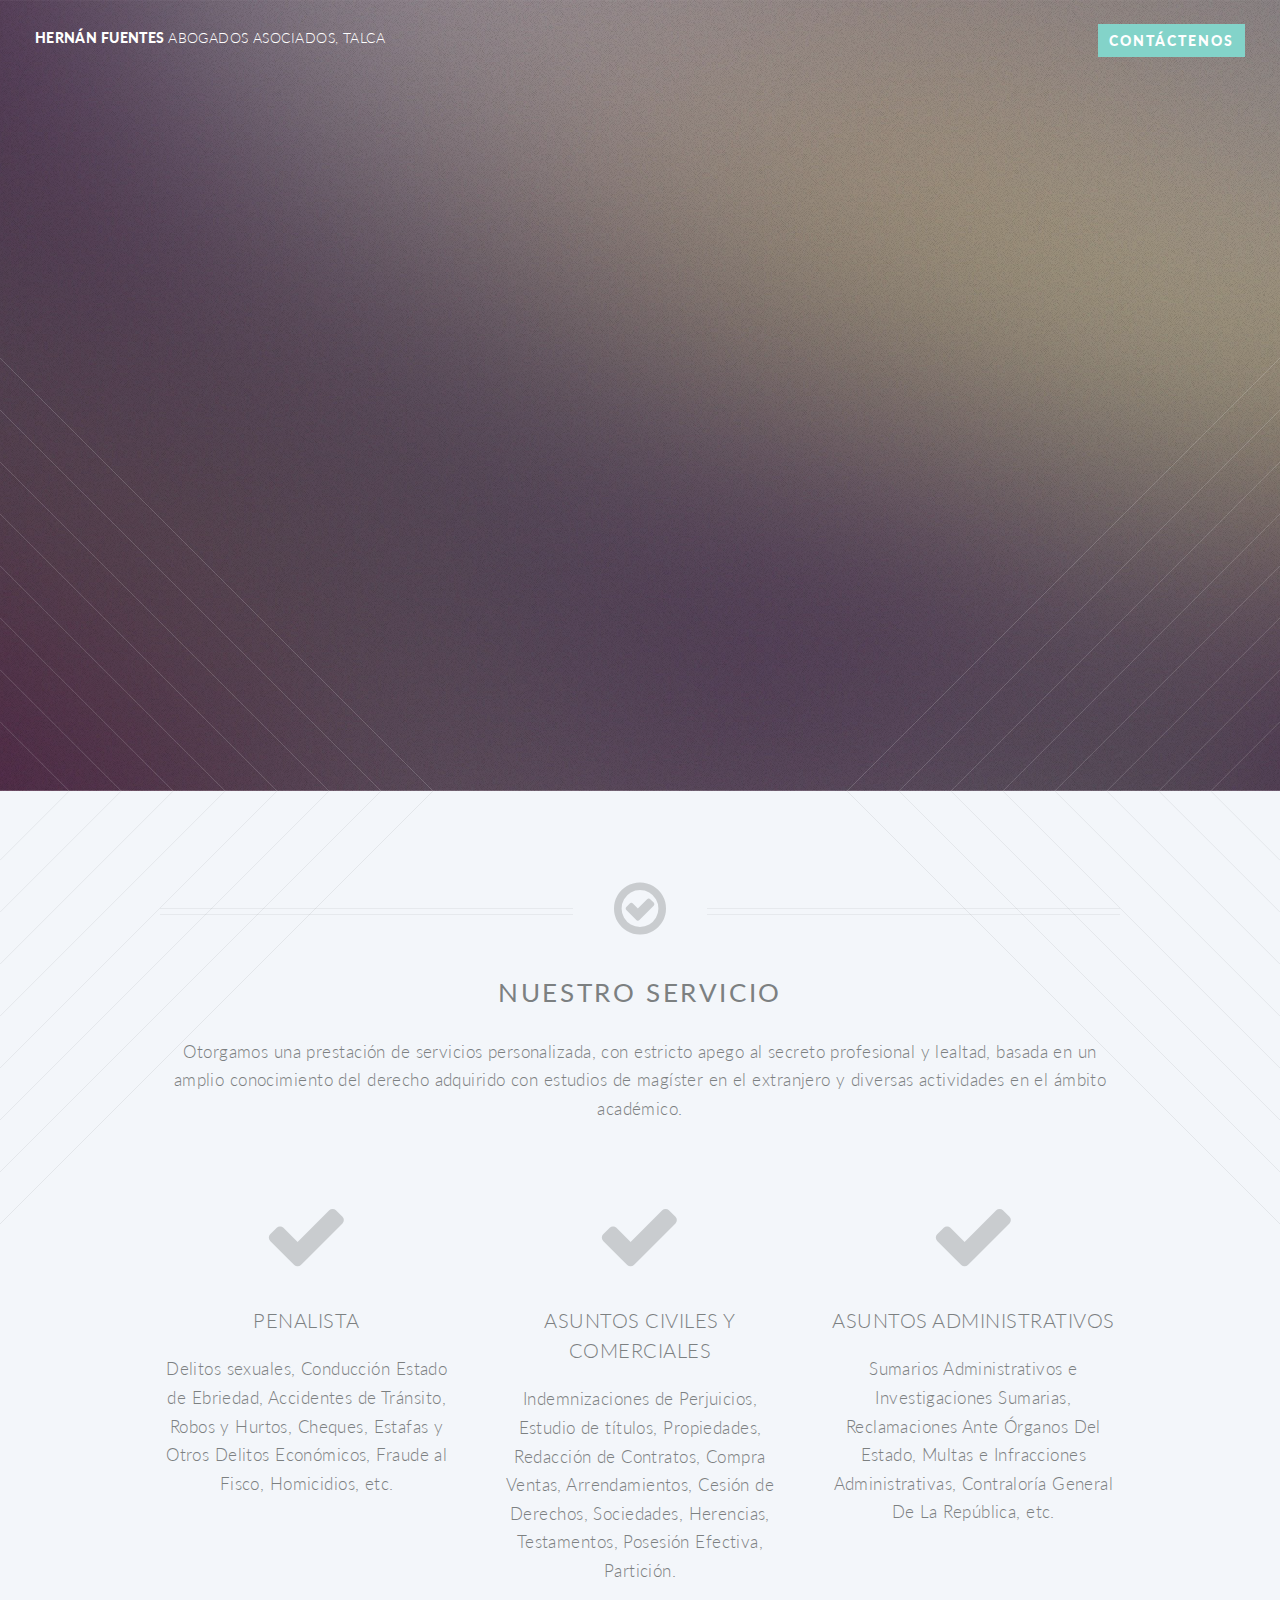
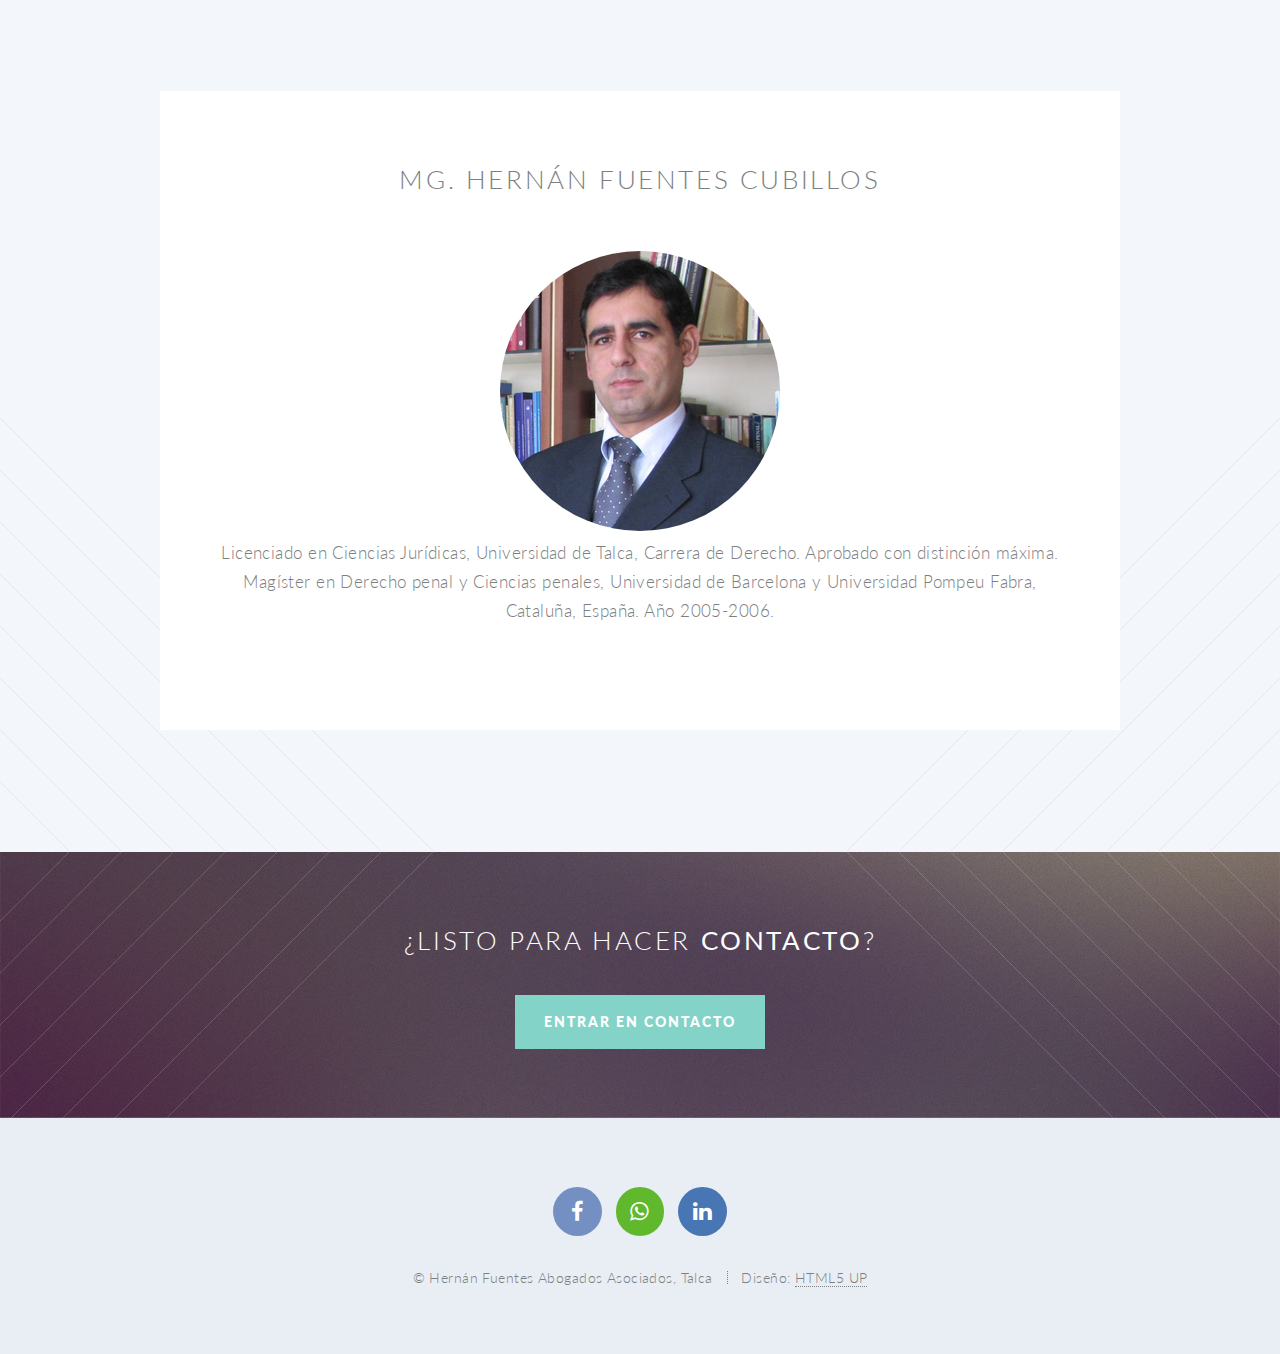
<file: index.html>
<!DOCTYPE HTML>
<!--
	Twenty by HTML5 UP
	html5up.net | @n33co
	Free for personal and commercial use under the CCA 3.0 license (html5up.net/license)
-->
<script>
  (function(i,s,o,g,r,a,m){i['GoogleAnalyticsObject']=r;i[r]=i[r]||function(){
  (i[r].q=i[r].q||[]).push(arguments)},i[r].l=1*new Date();a=s.createElement(o),
  m=s.getElementsByTagName(o)[0];a.async=1;a.src=g;m.parentNode.insertBefore(a,m)
  })(window,document,'script','//www.google-analytics.com/analytics.js','ga');

  ga('create', 'UA-75730771-1', 'auto');
  ga('send', 'pageview');

</script>
<html>
	<head>
		<title>Hernán Fuentes Abogados Asociados, Talca</title>
		<meta http-equiv="content-type" content="text/html; charset=utf-8" />
		<meta name="description" content="Nuestra tarea es la tutela de sus derechos e intereses a través de la acción y defensa jurídica y otras actividades estratégicas especializadas." />
		<meta name="keywords" content="hernán fuentes,talca,abogados,penal,familia,legal,civil,comercial,derecho,administrativos,educación,seguro" />
		<!--[if lte IE 8]><script src="css/ie/html5shiv.js"></script><![endif]-->
		<script src="js/jquery.min.js"></script>
		<script src="js/jquery.dropotron.min.js"></script>
		<script src="js/jquery.scrolly.min.js"></script>
		<script src="js/jquery.scrollgress.min.js"></script>
		<script src="js/skel.min.js"></script>
		<script src="js/skel-layers.min.js"></script>
		<script src="js/init.js"></script>
		<noscript>
			<link rel="stylesheet" href="css/skel.css" />
			<link rel="stylesheet" href="css/style.css" />
			<link rel="stylesheet" href="css/style-wide.css" />
			<link rel="stylesheet" href="css/style-noscript.css" />
		</noscript>
		<!--[if lte IE 8]><link rel="stylesheet" href="css/ie/v8.css" /><![endif]-->
		<!--[if lte IE 9]><link rel="stylesheet" href="css/ie/v9.css" /><![endif]-->
	</head>
	<body class="index">
	
		<!-- Header -->
			<header id="header" class="alt">
				
				<h1 id="logo"><a href="index.html" hreflang=”es”>Hernán Fuentes <span>Abogados Asociados, Talca</span></a></h1>
				<nav id="nav">
					<ul>
						<li><a href="contacto.html"  hreflang=”es” class="button special">Contáctenos</a></li>
					</ul>
				</nav>
			</header>

		<!-- Banner -->		
			<section id="banner">
				
				<!--
					".inner" is set up as an inline-block so it automatically expands
					in both directions to fit whatever's inside it. This means it won't
					automatically wrap lines, so be sure to use line breaks where
					appropriate (<br />).
				-->
				<div class="inner">
					<div>
						<header>
							<h2>Hernán Fuentes</h2>
							<h3>Abogados Asociados</h3>
							
						</header>
						<p>Nuestra tarea es la tutela de sus <strong>derechos e intereses</strong> a través de la acción y defensa jurídica y otras actividades estratégicas especializadas.
						
						</p>
						</br><strong> CONTÁCTENOS </strong></br>
						Edificio Torre Talca, </br>
						1 sur N°865 Oficina 72, Talca</br>
						tel: 71 2 746012, +56 9 88256830</br>
						especializacionpenal@gmail.com
					<footer>
						<ul class="buttons vertical">
							<li><a href="#main" class="button fit scrolly">Más</a></li>
						</ul>
					</footer>
					</div>
				</div>

					
				
			</section>
		
		<!-- Main -->
			<article id="main">

				<header class="special container">
					<span class="icon fa-check-circle-o "></span>
					<h2><strong>Nuestro servicio</strong>
					</h2>
					<p>Otorgamos una prestación de servicios personalizada, con estricto apego al secreto profesional y lealtad, basada en un amplio conocimiento del derecho  adquirido con estudios de magíster en el extranjero y diversas actividades en el ámbito académico.</p>
				</header>
					
					
				<!-- Two -->
					<section class="wrapper style1 container special">
						<div class="row">
							<div class="4u 12u(2)">
							<section>
									<span class="icon featured fa-check"></span>
									<header>
										<h3>Penalista</h3>
									</header>
									<p>Delitos sexuales, Conducción Estado de Ebriedad, Accidentes de Tránsito, Robos y Hurtos, Cheques, Estafas y Otros Delitos Económicos, Fraude al Fisco, Homicidios, etc.</p>
								</section>
								
							</div>
							<div class="4u 12u(2)">
							
								<section>
									<span class="icon featured fa-check"></span>
									<header>
										<h3>Asuntos civiles y comerciales</h3>
									</header>
									<p>Indemnizaciones de Perjuicios, Estudio de títulos, Propiedades, Redacción de Contratos, Compra Ventas, Arrendamientos, Cesión de Derechos, Sociedades, Herencias, Testamentos, Posesión Efectiva, Partición.</p>
								</section>
							
							</div>
							<div class="4u 12u(2)">
							
								<section>
									<span class="icon featured fa-check"></span>
									<header>
										<h3>Asuntos Administrativos</h3>
									</header>
									<p>Sumarios Administrativos e Investigaciones Sumarias, Reclamaciones Ante Órganos Del Estado, Multas e Infracciones Administrativas, Contraloría General De La República, etc.</p>
								</section>
							
							</div>

						</div>
					</section>
					
				<!-- Three -->
					<section class="wrapper style3 container special">
					
						<header class="major">
							<h2>MG. HERNÁN FUENTES CUBILLOS</h2>
						</header>
						
						<div class="row "  >
							<div  >
							
								<section style="margin: 0 auto;" >
									<img height="280" width="280" src="images/hfc.jpeg" alt="" style="border-radius: 50%;" />
									<!--<header>
										<h3>MG. HERNÁN FUENTES CUBILLOS</h3>
									</header>-->
									<p>
										Licenciado en Ciencias Jurídicas,
										Universidad de Talca, Carrera de Derecho. Aprobado con distinción máxima.
										Magíster en Derecho penal y Ciencias penales,
										Universidad de Barcelona y Universidad Pompeu Fabra,
										Cataluña, España. Año 2005-2006.
									</p>
								</section>

							</div>
						</div>
					
					</section>
					
			</article>

		<!-- CTA -->
			<section id="cta">
			
				<header>
					<h2>¿Listo para hacer <strong>contacto</strong>?</h2>
					
				</header>
				<footer>
					<ul class="buttons">
						<li><a href="contacto.html"  hreflang=”es” class="button special">Entrar en contacto</a></li>
					</ul>
				</footer>
			
			</section>

		<!-- Footer -->
			<footer id="footer">
			
				<ul class="icons">
					<li><a href="https://www.facebook.com/hfabogados" class="icon circle fa-facebook"><span class="label">Facebook</span></a></li>
					<li><a  class="icon circle fa-whatsapp "><span class="label">Whatsapp</span></a></li>
					<li><a href="https://cl.linkedin.com/in/hfabogados" class="icon circle fa-linkedin"><span class="label">Linkedin</span></a></li>
				</ul>
				
				<ul class="copyright">
					<li>&copy; Hernán Fuentes Abogados Asociados, Talca</li><li>Diseño: <a href="http://html5up.net">HTML5 UP</a></li>
				</ul>
			
			</footer>

	</body>
</html>
</file>
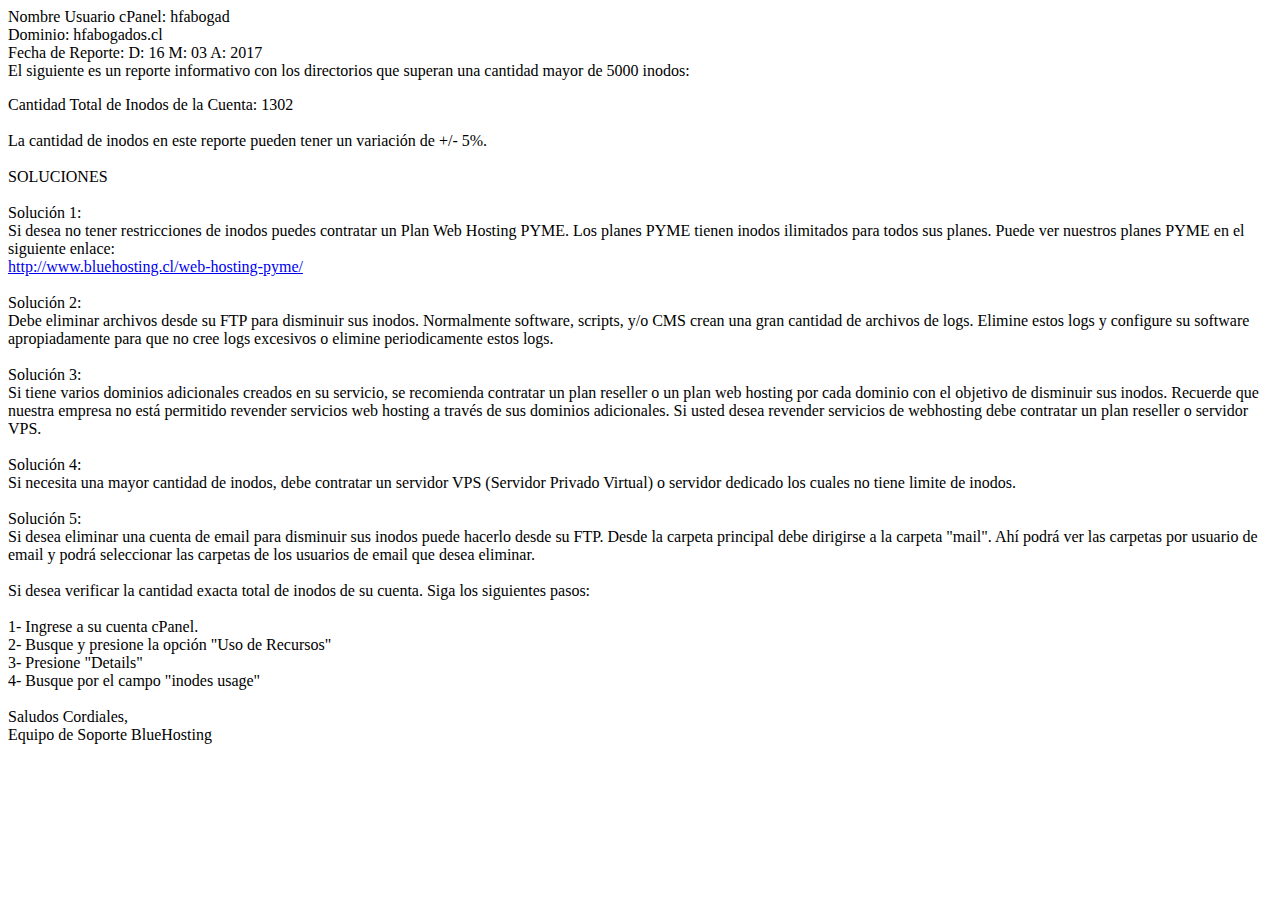
<file: resumen-uso-inodos/index.html>
<html>
<head>
<META http-equiv="Content-Type" content="text/html; charset=utf-8">
</head>
<body>
Nombre Usuario cPanel: hfabogad<br>
Dominio: hfabogados.cl<br>
Fecha de Reporte: D: 16 M: 03 A: 2017<br>
El siguiente es un reporte informativo con los directorios que superan una cantidad mayor de 5000 inodos:<br>
<ul>
</ul>
Cantidad Total de Inodos de la Cuenta: 1302<br>
<br>
La cantidad de inodos en este reporte pueden tener un variación de +/- 5%.<br>
<br>
SOLUCIONES<br>
<br>
Solución 1:<br>
Si desea no tener restricciones de inodos puedes contratar un Plan Web Hosting PYME. Los planes PYME tienen inodos ilimitados para todos sus planes. Puede ver nuestros planes PYME en el siguiente enlace:<br>

<a href="http://www.bluehosting.cl/web-hosting-pyme/">http://www.bluehosting.cl/web-hosting-pyme/</a><br>
<br>
Solución 2:<br>
Debe eliminar archivos desde su FTP para disminuir sus inodos. Normalmente software, scripts, y/o CMS crean una gran cantidad de archivos de logs. Elimine estos logs y configure su software apropiadamente para que no cree logs excesivos o elimine periodicamente estos logs.<br>
<br>
Solución 3:<br>
Si tiene varios dominios adicionales creados en su servicio, se recomienda contratar un plan reseller o un plan web hosting por cada dominio con el objetivo de disminuir sus inodos. Recuerde que nuestra empresa no está permitido revender servicios web hosting a través de sus dominios adicionales. Si usted desea revender servicios de webhosting debe contratar un plan reseller o servidor VPS.<br>
<br>
Solución 4:<br>
Si necesita una mayor cantidad de inodos, debe contratar un servidor VPS (Servidor Privado Virtual) o servidor dedicado los cuales no tiene limite de inodos.<br>
<br>
Solución 5:<br>
Si desea eliminar una cuenta de email para disminuir sus inodos puede hacerlo desde su FTP. Desde la carpeta principal debe dirigirse a la carpeta "mail". Ahí podrá ver las carpetas por usuario de email y podrá seleccionar las carpetas de los usuarios de email que desea eliminar.<br>
<br>
Si desea verificar la cantidad exacta total de inodos de su cuenta. Siga los siguientes pasos:<br>
<br>
1- Ingrese a su cuenta cPanel. <br>
2- Busque y presione la opción "Uso de Recursos"<br>
3- Presione "Details"<br>
4- Busque por el campo "inodes usage"<br>
<br>
Saludos Cordiales,<br>
Equipo de Soporte BlueHosting<br>
</body>
</html>
</file>
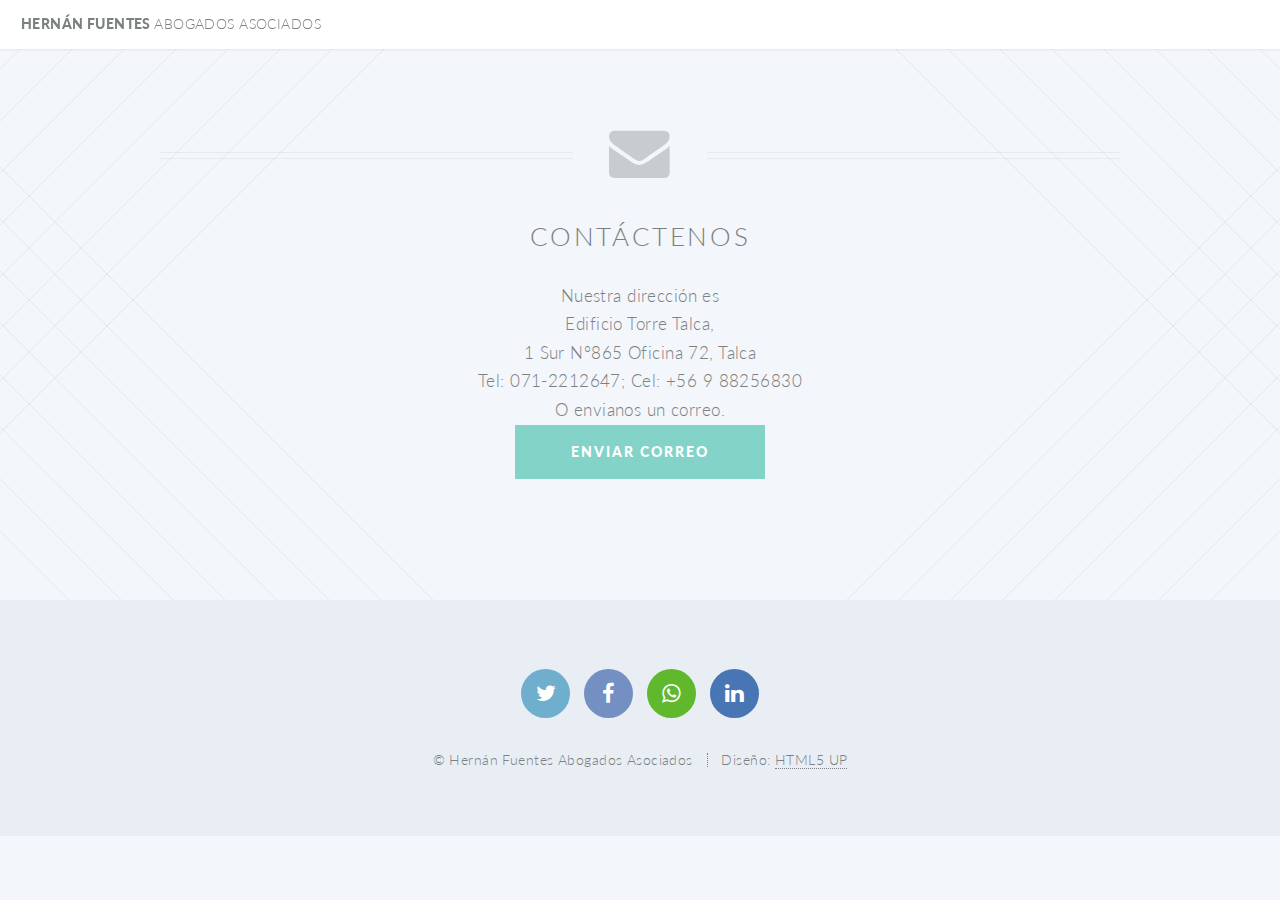
<file: contacto.html>
<!DOCTYPE HTML>
<!--
	Twenty by HTML5 UP
	html5up.net | @n33co
	Free for personal and commercial use under the CCA 3.0 license (html5up.net/license)
-->
<html>
	<head>
		<meta http-equiv="content-type" content="text/html; charset=utf-8" />
		<!--[if lte IE 8]><script src="css/ie/html5shiv.js"></script><![endif]-->
		<script src="js/jquery.min.js"></script>
		<script src="js/jquery.dropotron.min.js"></script>
		<script src="js/jquery.scrolly.min.js"></script>
		<script src="js/jquery.scrollgress.min.js"></script>
		<script src="js/skel.min.js"></script>
		<script src="js/skel-layers.min.js"></script>
		<script src="js/init.js"></script>
		<noscript>
			<link rel="stylesheet" href="css/skel.css" />
			<link rel="stylesheet" href="css/style.css" />
			<link rel="stylesheet" href="css/style-wide.css" />
			<link rel="stylesheet" href="css/style-noscript.css" />
		</noscript>
		<!--[if lte IE 8]><link rel="stylesheet" href="css/ie/v8.css" /><![endif]-->
		<!--[if lte IE 9]><link rel="stylesheet" href="css/ie/v9.css" /><![endif]-->
	</head>
	<body class="contact">
	
		<!-- Header -->
			<header id="header">
				<h1 id="logo"><a href="index.html">Hernán Fuentes <span>Abogados Asociados</span></a></h1>
			</header>
		
		<!-- Main -->
			<article id="main">

				<header class="special container">
					<span class="icon fa-envelope"></span>
					<h2>Contáctenos</h2>
					<p>Nuestra dirección es </br>
					Edificio Torre Talca,</br>
					1 Sur N°865 Oficina 72, Talca</br>
					Tel: 071-2212647; Cel: +56 9 88256830</br>
					O envianos un correo.</p>
					<ul class="buttons">
						<li><a href="mailto:especializacionpenal@gmail.com"  hreflang=”es” class="button special">Enviar correo</a></li>
					</ul>
				</header>
					
				<!-- One -->
					<!-- <section class="wrapper style4 special container 75%">
							<div class="content">
								<form action="correo.php" method="POST">
									<div class="row 50%">
										<div class="6u 12u(3)">
											<input type="text" name="nombre" placeholder="Nombre" required/>
										</div>
										<div class="6u 12u(3)">
											<input type="email" name="email" placeholder="Email"  required/>
										</div>
									</div>
									<div class="row 50%"> 
										<div class="12u">
											<input type="text" name="asunto" placeholder="Asunto" required/>
										</div>
									</div>
									<div class="row 50%">
										<div class="12u">
											<textarea name="mensaje" placeholder="Mensaje" rows="7" required></textarea>
										</div>
									</div>
									<div class="row">
										<div class="12u">
											<ul class="buttons">
												<li><input id="submit" type="submit" name="submit" class="special" value="Enviar mensaje" /></li>
											</ul>
										</div>
									</div>
								</form>
							</div>
							
					</section> -->
				
			</article>

		<!-- Footer -->
			<footer id="footer">
			
				<ul class="icons">
					<li><a href="https://twitter.com/hfabogados" class="icon circle fa-twitter"><span class="label">Twitter</span></a></li>
					<li><a href="https://www.facebook.com/hfabogados" class="icon circle fa-facebook"><span class="label">Facebook</span></a></li>
					<li><a href="#" class="icon circle fa-whatsapp "><span class="label">Whatsapp</span></a></li>
					<li><a href="https://cl.linkedin.com/in/hfabogados" class="icon circle fa-linkedin"><span class="label">Linkedin</span></a></li>
				</ul>
				
				<ul class="copyright">
					<li>&copy; Hernán Fuentes Abogados Asociados</li><li>Diseño: <a href="http://html5up.net">HTML5 UP</a></li>
				</ul>
			
			</footer>

	</body>
</html>
</file>
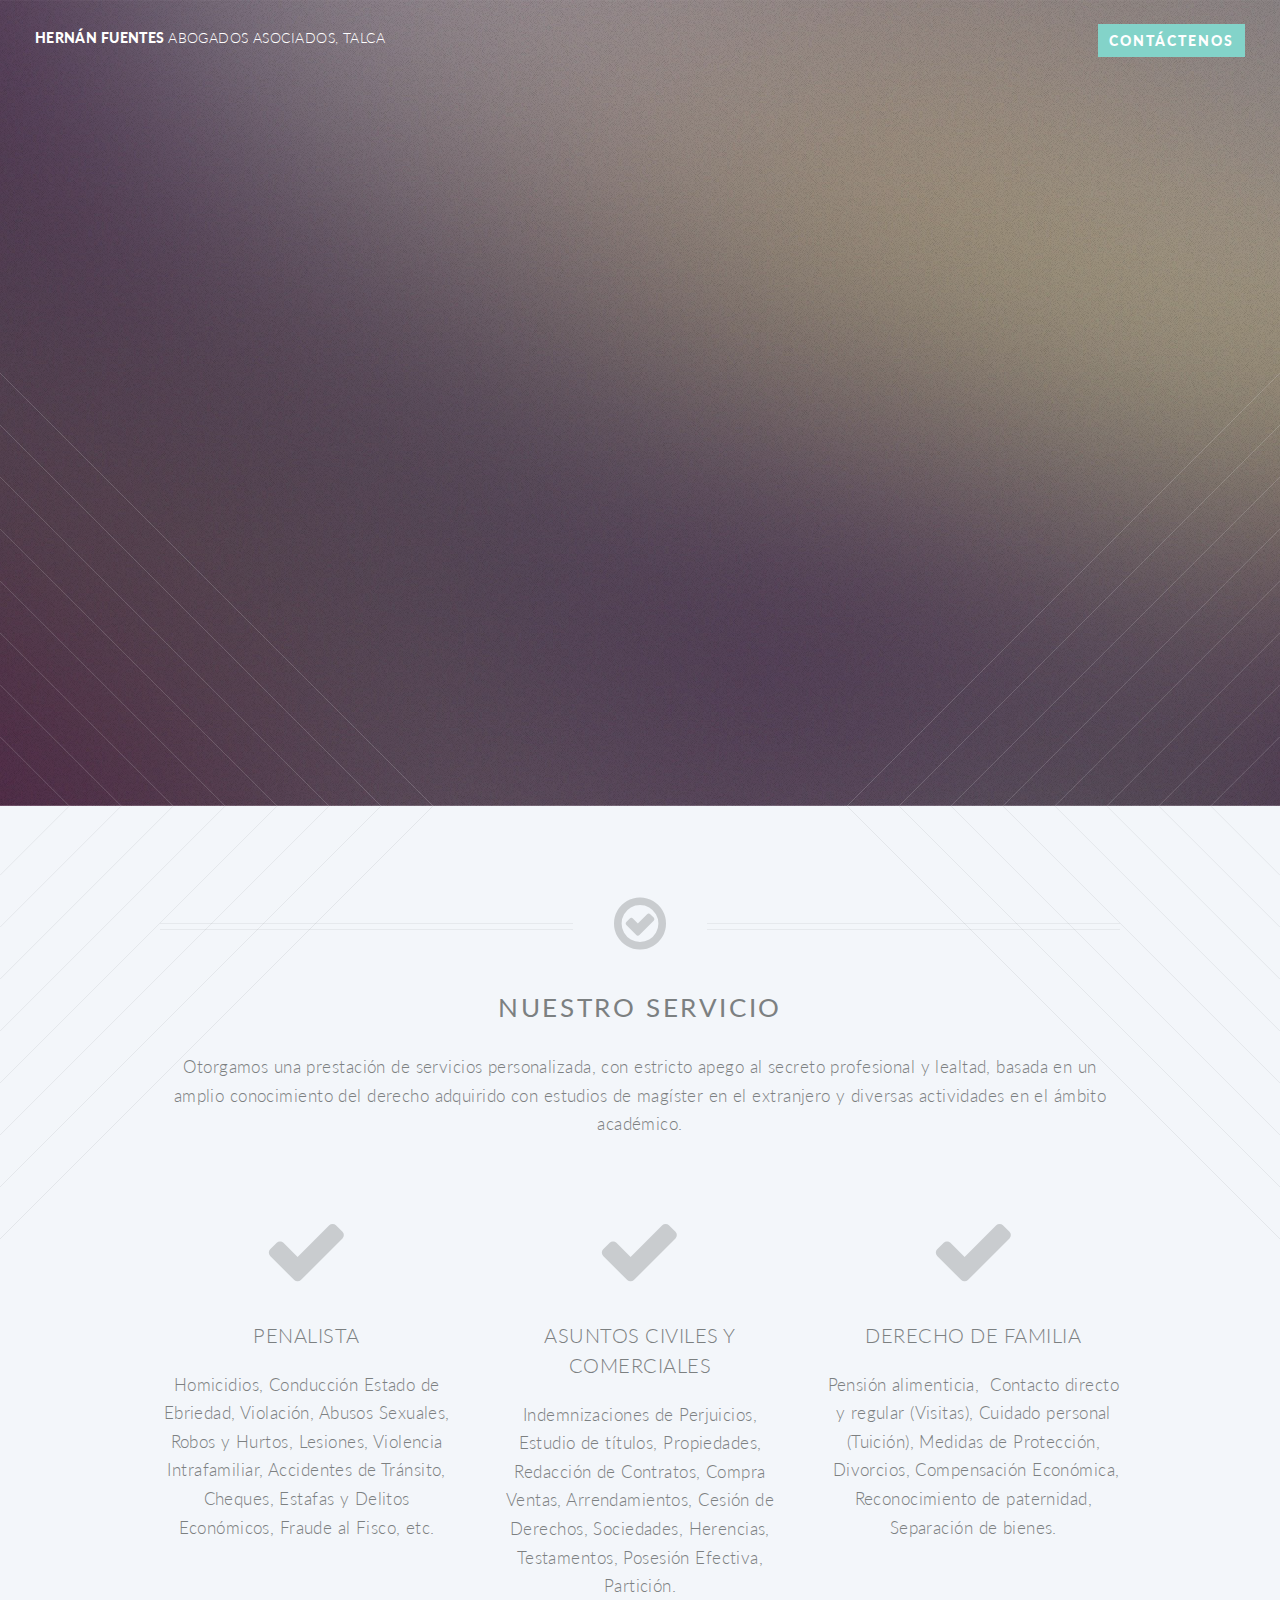
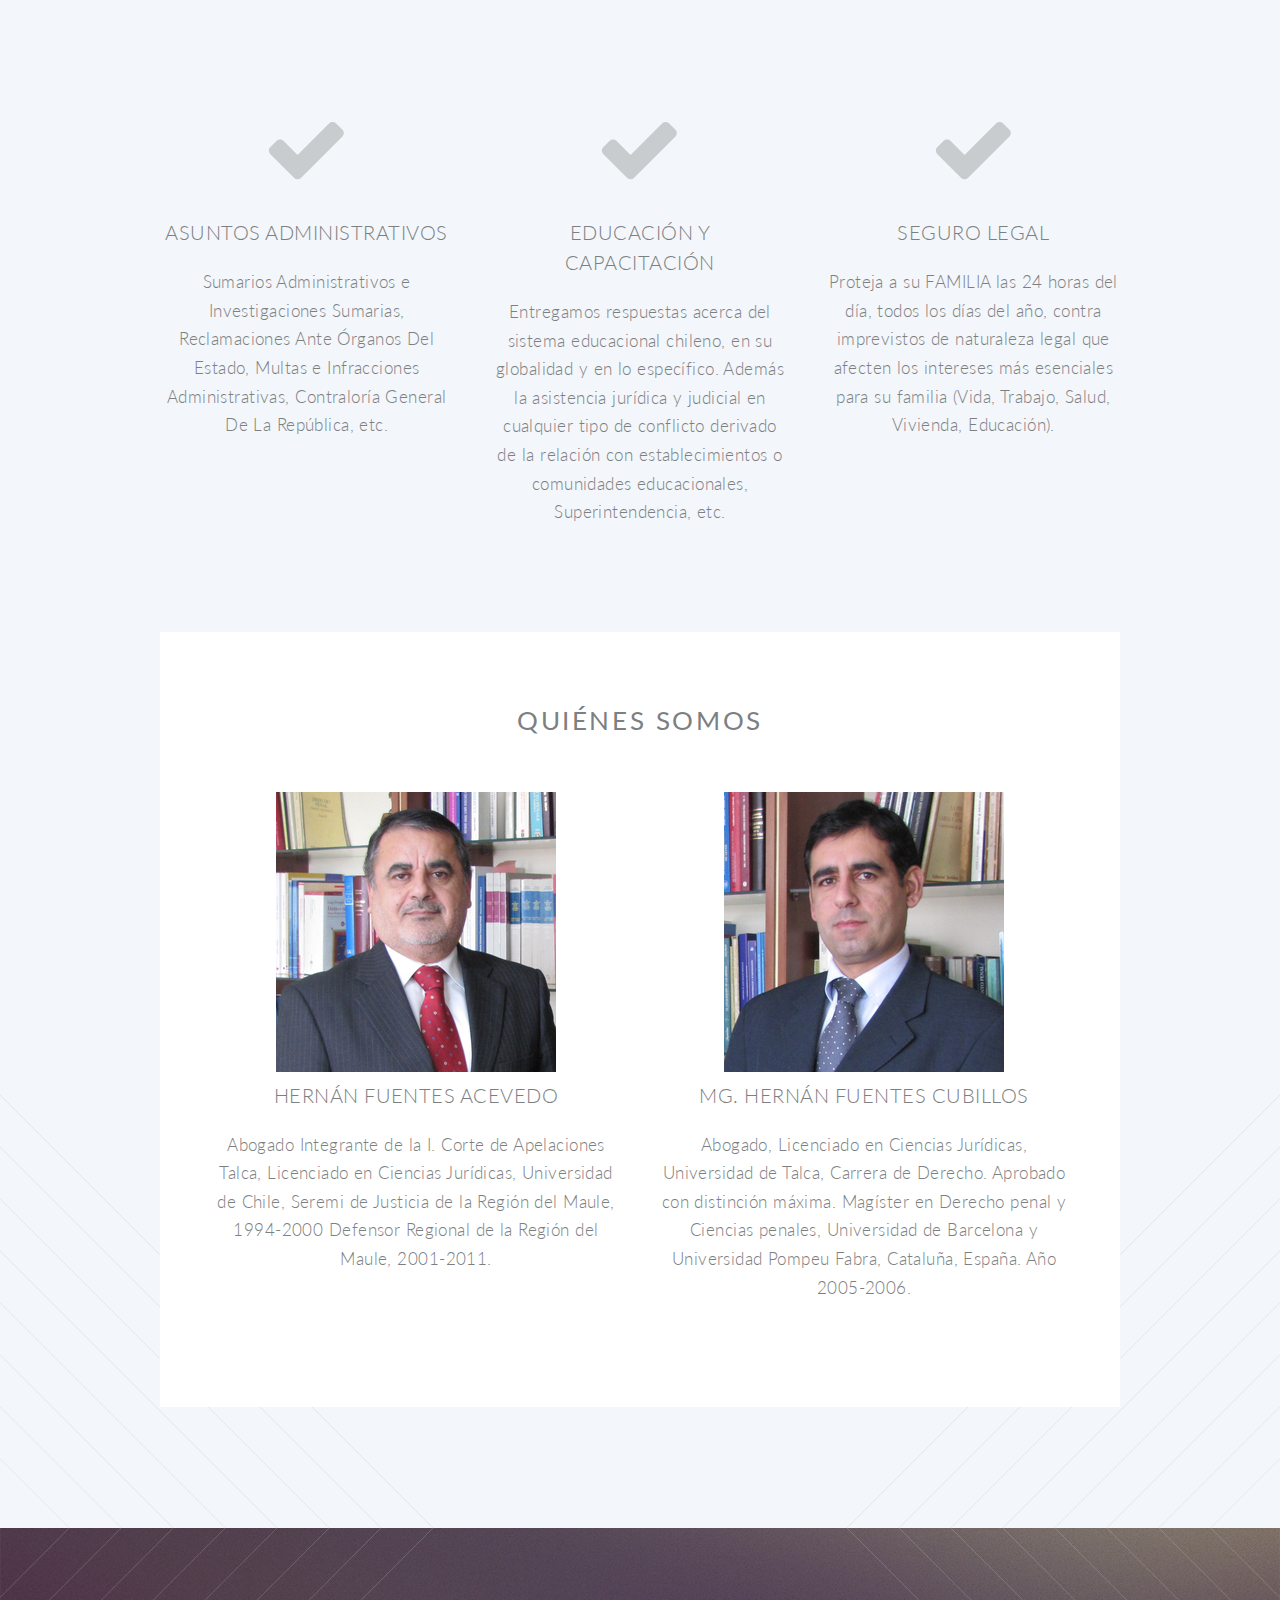
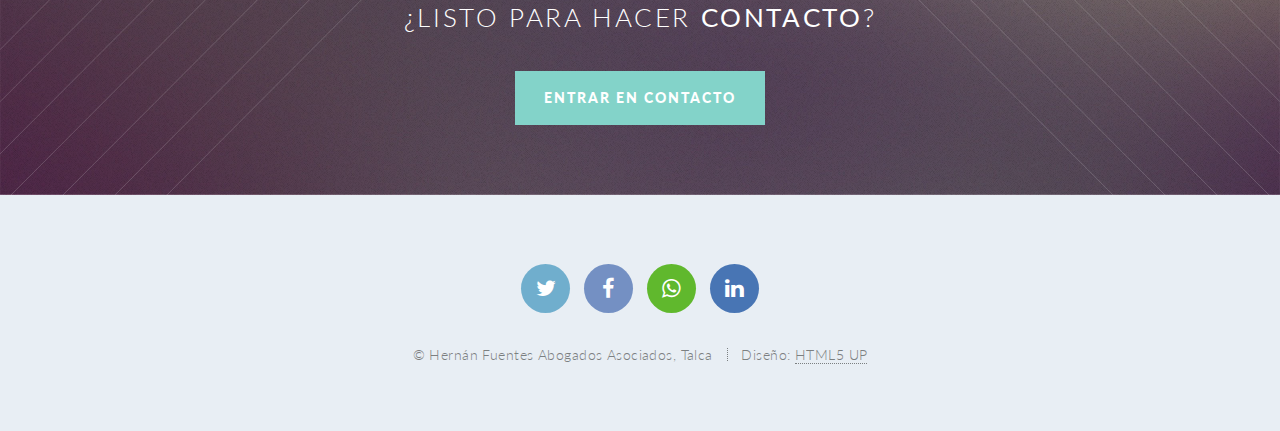
<file: indexrespaldo.html>
<!DOCTYPE HTML>
<!--
	Twenty by HTML5 UP
	html5up.net | @n33co
	Free for personal and commercial use under the CCA 3.0 license (html5up.net/license)
-->
<script>
  (function(i,s,o,g,r,a,m){i['GoogleAnalyticsObject']=r;i[r]=i[r]||function(){
  (i[r].q=i[r].q||[]).push(arguments)},i[r].l=1*new Date();a=s.createElement(o),
  m=s.getElementsByTagName(o)[0];a.async=1;a.src=g;m.parentNode.insertBefore(a,m)
  })(window,document,'script','//www.google-analytics.com/analytics.js','ga');

  ga('create', 'UA-75730771-1', 'auto');
  ga('send', 'pageview');

</script>
<html>
	<head>
		<title>Hernán Fuentes Abogados Asociados, Talca</title>
		<meta http-equiv="content-type" content="text/html; charset=utf-8" />
		<meta name="description" content="Nuestra tarea es la tutela de sus derechos e intereses a través de la acción y defensa jurídica y otras actividades estratégicas especializadas." />
		<meta name="keywords" content="hernán fuentes,talca,abogados,penal,familia,legal,civil,comercial,derecho,administrativos,educación,seguro" />
		<!--[if lte IE 8]><script src="css/ie/html5shiv.js"></script><![endif]-->
		<script src="js/jquery.min.js"></script>
		<script src="js/jquery.dropotron.min.js"></script>
		<script src="js/jquery.scrolly.min.js"></script>
		<script src="js/jquery.scrollgress.min.js"></script>
		<script src="js/skel.min.js"></script>
		<script src="js/skel-layers.min.js"></script>
		<script src="js/init.js"></script>
		<noscript>
			<link rel="stylesheet" href="css/skel.css" />
			<link rel="stylesheet" href="css/style.css" />
			<link rel="stylesheet" href="css/style-wide.css" />
			<link rel="stylesheet" href="css/style-noscript.css" />
		</noscript>
		<!--[if lte IE 8]><link rel="stylesheet" href="css/ie/v8.css" /><![endif]-->
		<!--[if lte IE 9]><link rel="stylesheet" href="css/ie/v9.css" /><![endif]-->
	</head>
	<body class="index">
	
		<!-- Header -->
			<header id="header" class="alt">
				
				<h1 id="logo"><a href="index.html" hreflang=”es”>Hernán Fuentes <span>Abogados Asociados, Talca</span></a></h1>
				<nav id="nav">
					<ul>
						<li><a href="contacto.html"  hreflang=”es” class="button special">Contáctenos</a></li>
					</ul>
				</nav>
			</header>

		<!-- Banner -->		
			<section id="banner">
				
				<!--
					".inner" is set up as an inline-block so it automatically expands
					in both directions to fit whatever's inside it. This means it won't
					automatically wrap lines, so be sure to use line breaks where
					appropriate (<br />).
				-->
				<div class="inner">
					
					<header>
						<h2>Hernán Fuentes Abogados Asociados</h2>
					</header>
					<p>Nuestra tarea es la tutela de sus <strong>derechos e intereses</strong> a través de la acción y defensa jurídica y otras actividades estratégicas especializadas.
					</br>
					</br><strong>CONTÁCTENOS</strong></br>
					Edificio Torre Talca, </br>
					1 sur N°865 Oficina 72, Talca</br>
					tel: 071-2212647; cel: +56 9 88256830</br>
					correo: especializacionpenal@gmail.com
					</p>
					<footer>
						<ul class="buttons vertical">
							<li><a href="#main" class="button fit scrolly">Más</a></li>
						</ul>
					</footer>
				
				</div>
				
			</section>
		
		<!-- Main -->
			<article id="main">

				<header class="special container">
					<span class="icon fa-check-circle-o "></span>
					<h2><strong>Nuestro servicio</strong>
					</h2>
					<p>Otorgamos una prestación de servicios personalizada, con estricto apego al secreto profesional y lealtad, basada en un amplio conocimiento del derecho  adquirido con estudios de magíster en el extranjero y diversas actividades en el ámbito académico.</p>
				</header>
					
					
				<!-- Two -->
					<section class="wrapper style1 container special">
						<div class="row">
							<div class="4u 12u(2)">
							<section>
									<span class="icon featured fa-check"></span>
									<header>
										<h3>Penalista</h3>
									</header>
									<p>Homicidios, Conducción Estado de Ebriedad, Violación, Abusos Sexuales, Robos y Hurtos, Lesiones, Violencia Intrafamiliar, Accidentes de Tránsito, Cheques, Estafas y Delitos Económicos, Fraude al Fisco, etc.</p>
								</section>
								
							
							</div>
							<div class="4u 12u(2)">
							
								<section>
									<span class="icon featured fa-check"></span>
									<header>
										<h3>Asuntos civiles y comerciales</h3>
									</header>
									<p>Indemnizaciones de Perjuicios, Estudio de títulos, Propiedades, Redacción de Contratos, Compra Ventas, Arrendamientos, Cesión de Derechos, Sociedades, Herencias, Testamentos, Posesión Efectiva, Partición.</p>
								</section>
							
							</div>
							<div class="4u 12u(2)">
							
								<section>
									<span class="icon featured fa-check"></span>
									<header>
										<h3>Derecho de Familia</h3>
									</header>
									<p>Pensión alimenticia,  Contacto directo y regular (Visitas), Cuidado personal (Tuición), Medidas de Protección,  Divorcios, Compensación Económica, Reconocimiento de paternidad, Separación de bienes.</p>
								</section>
							
							</div>

						</div>
					</section>
					<section class="wrapper style1 container special">
						<div class="row">
							<div class="4u 12u(2)">
							
								<section>
									<span class="icon featured fa-check"></span>
									<header>
										<h3>Asuntos Administrativos</h3>
									</header>
									<p>Sumarios Administrativos e Investigaciones Sumarias, Reclamaciones Ante Órganos Del Estado, Multas e Infracciones Administrativas, Contraloría General De La República, etc.</p>
								</section>
							
							</div>
							<div class="4u 12u(2)">
							
								<section>
									<span class="icon featured fa-check"></span>
									<header>
										<h3>Educación y capacitación</h3>
									</header>
									<p>Entregamos respuestas acerca del sistema educacional chileno, en su globalidad y en lo específico. Además la asistencia jurídica y judicial en cualquier tipo de conflicto derivado de la relación con establecimientos o comunidades educacionales, Superintendencia, etc.</p>
								</section>
							
							</div>
							<div class="4u 12u(2)">
							
								<section>
									<span class="icon featured fa-check"></span>
									<header>
										<h3>Seguro legal</h3>
									</header>
										<p>Proteja a su FAMILIA las 24 horas del día, todos los días del año, contra imprevistos de naturaleza legal que afecten los intereses más esenciales para su familia (Vida, Trabajo, Salud, Vivienda, Educación).</p>
								</section>
							
							</div>
						</div>
					</section>
					
				<!-- Three -->
					<section class="wrapper style3 container special">
					
						<header class="major">
							<h2><strong>Quiénes Somos</strong></h2>
						</header>
						
						<div class="row">
							<div class="6u 12u(2)">
							
								<section>
									<img height="280" width="280" src="images/hfa.jpeg" alt="" />
									<header>
										<h3>HERNÁN FUENTES ACEVEDO</h3>
									</header>
									<p>
										Abogado Integrante de la I. Corte de Apelaciones Talca, Licenciado en Ciencias Jurídicas,
										Universidad de Chile, Seremi de Justicia de la Región del Maule, 1994-2000
										Defensor Regional de la Región del Maule, 2001-2011.
									</p>
								</section>

							</div>
							<div class="6u 12u(2)">
							
								<section>
									<img height="280" width="280" src="images/hfc.jpeg" alt="" />
									<header>
										<h3>MG. HERNÁN FUENTES CUBILLOS</h3>
									</header>
									<p>
										Abogado, Licenciado en Ciencias Jurídicas,
										Universidad de Talca, Carrera de Derecho. Aprobado con distinción máxima.
										Magíster en Derecho penal y Ciencias penales,
										Universidad de Barcelona y Universidad Pompeu Fabra,
										Cataluña, España. Año 2005-2006.
									</p>
								</section>

							</div>
						</div>
					
					</section>
					
			</article>

		<!-- CTA -->
			<section id="cta">
			
				<header>
					<h2>¿Listo para hacer <strong>contacto</strong>?</h2>
					
				</header>
				<footer>
					<ul class="buttons">
						<li><a href="contacto.html"  hreflang=”es” class="button special">Entrar en contacto</a></li>
					</ul>
				</footer>
			
			</section>

		<!-- Footer -->
			<footer id="footer">
			
				<ul class="icons">
					<li><a href="https://twitter.com/hfabogados"  class="icon circle fa-twitter"><span class="label">Twitter</span></a></li>
					<li><a href="https://www.facebook.com/hfabogados" class="icon circle fa-facebook"><span class="label">Facebook</span></a></li>
					<li><a  class="icon circle fa-whatsapp "><span class="label">Whatsapp</span></a></li>
					<li><a href="https://cl.linkedin.com/in/hfabogados" class="icon circle fa-linkedin"><span class="label">Linkedin</span></a></li>
				</ul>
				
				<ul class="copyright">
					<li>&copy; Hernán Fuentes Abogados Asociados, Talca</li><li>Diseño: <a href="http://html5up.net">HTML5 UP</a></li>
				</ul>
			
			</footer>

	</body>
</html>
</file>
<file: css/style-wide.css>
/*
	Twenty by HTML5 UP
	html5up.net | @n33co
	Free for personal and commercial use under the CCA 3.0 license (html5up.net/license)
*/

/* Basic */

	body, input, select, textarea {
		font-size: 14pt;
	}

/* Section/Article */

	header.special {
		padding-top: 5.5em;
		margin-bottom: 4em;
	}
</file>
<file: css/style-noscript.css>
/*
	Twenty by HTML5 UP
	html5up.net | @n33co
	Free for personal and commercial use under the CCA 3.0 license (html5up.net/license)
*/

/* Banner */

	#banner .inner {
		opacity: 1.0;
	}
</file>
<file: css/ie/v8.css>
/*
	Twenty by HTML5 UP
	html5up.net | @n33co
	Free for personal and commercial use under the CCA 3.0 license (html5up.net/license)
*/

/* Section/Article */

	section > .last-child,
	article > .last-child {
		margin-bottom: 0;
	}

	section.last-child,
	article.last-child {
		margin-bottom: 0;
	}

/* Banner */

	#banner {
		background-image: url("../../images/banner.jpg");
		background-repeat: no-repeat;
		background-size: cover;
		background-position: auto;
		-ms-behavior: url("css/ie/backgroundsize.min.htc");
	}

		#banner .inner {
			background: #341b2b;
		}

/* CTA  */

	#cta {
		background-image: url("../../images/banner.jpg");
		background-repeat: no-repeat;
		background-size: cover;
		background-position: auto;
		-ms-behavior: url("css/ie/backgroundsize.min.htc");
	}
</file>
<file: css/ie/v9.css>
/*
	Twenty by HTML5 UP
	html5up.net | @n33co
	Free for personal and commercial use under the CCA 3.0 license (html5up.net/license)
*/

/* Banner */

	#banner .inner {
		opacity: 1.0;
	}
</file>
<file: css/skel.css>
/* Resets (http://meyerweb.com/eric/tools/css/reset/ | v2.0 | 20110126 | License: none (public domain)) */

	html,body,div,span,applet,object,iframe,h1,h2,h3,h4,h5,h6,p,blockquote,pre,a,abbr,acronym,address,big,cite,code,del,dfn,em,img,ins,kbd,q,s,samp,small,strike,strong,sub,sup,tt,var,b,u,i,center,dl,dt,dd,ol,ul,li,fieldset,form,label,legend,table,caption,tbody,tfoot,thead,tr,th,td,article,aside,canvas,details,embed,figure,figcaption,footer,header,hgroup,menu,nav,output,ruby,section,summary,time,mark,audio,video{margin:0;padding:0;border:0;font-size:100%;font:inherit;vertical-align:baseline;}article,aside,details,figcaption,figure,footer,header,hgroup,menu,nav,section{display:block;}body{line-height:1;}ol,ul{list-style:none;}blockquote,q{quotes:none;}blockquote:before,blockquote:after,q:before,q:after{content:'';content:none;}table{border-collapse:collapse;border-spacing:0;}body{-webkit-text-size-adjust:none}

/* Box Model */

	*, *:before, *:after {
		-moz-box-sizing: border-box;
		-webkit-box-sizing: border-box;
		box-sizing: border-box;
	}

/* Container */

	body {
		/* min-width: (containers) */
		min-width: 1200px;
	}

	.container {
		margin-left: auto;
		margin-right: auto;
		
		/* width: (containers) */
		width: 1200px;
	}

	/* Modifiers */

		/* 125% */
			.container.\31 25\25 {
				width: 100%;
				
				/* max-width: (containers * 1.25) */
				max-width: 1500px;

				/* min-width: (containers) */
				min-width: 1200px;
			}

		/* 75% */
			.container.\37 5\25 {
				
				/* width: (containers * 0.75) */
				width: 900px;

			}

		/* 50% */
			.container.\35 0\25 {
				
				/* width: (containers * 0.50) */
				width: 600px;

			}

		/* 25% */
			.container.\32 5\25 {
				
				/* width: (containers * 0.25) */
				width: 300px;

			}

/* Grid */

	.row {
		border-bottom: solid 1px transparent;
	}
	
	.row > * {
		float: left;
	}
	
	.row:after, .row:before {
		content: '';
		display: block;
		clear: both;
		height: 0;
	}
	
	.row.uniform > * > :first-child {
		margin-top: 0;
	}
	
	.row.uniform > * > :last-child {
		margin-bottom: 0;
	}

	/* Gutters */

		/* Normal */
		
			.row > * {
				/* padding: (gutters.horizontal) 0 0 (gutters.vertical) */
				padding: 40px 0 0 40px;
			}

			.row {
				/* margin: -(gutters.horizontal) 0 0 -(gutters.vertical) */
				margin: -40px 0 0 -40px;
			}
			
			.row.uniform > * {
				/* padding: (gutters.vertical) 0 0 (gutters.vertical) */
				padding: 40px 0 0 40px;
			}

			.row.uniform {
				/* margin: -(gutters.vertical) 0 0 -(gutters.vertical) */
				margin: -40px 0 0 -40px;
			}
			
		/* 200% */
		
			.row.\32 00\25 > * {
				/* padding: (gutters.horizontal) 0 0 (gutters.vertical) */
				padding: 80px 0 0 80px;
			}

			.row.\32 00\25 {
				/* margin: -(gutters.horizontal) 0 0 -(gutters.vertical) */
				margin: -80px 0 0 -80px;
			}

			.row.uniform.\32 00\25 > * {
				/* padding: (gutters.vertical) 0 0 (gutters.vertical) */
				padding: 80px 0 0 80px;
			}

			.row.uniform.\32 00\25 {
				/* margin: -(gutters.vertical) 0 0 -(gutters.vertical) */
				margin: -80px 0 0 -80px;
			}

		/* 150% */
		
			.row.\31 50\25 > * {
				/* padding: (gutters.horizontal) 0 0 (gutters.vertical) */
				padding: 60px 0 0 60px;
			}

			.row.\31 50\25 {
				/* margin: -(gutters.horizontal) 0 0 -(gutters.vertical) */
				margin: -60px 0 0 -60px;
			}

			.row.uniform.\31 50\25 > * {
				/* padding: (gutters.vertical) 0 0 (gutters.vertical) */
				padding: 60px 0 0 60px;
			}

			.row.uniform.\31 50\25 {
				/* margin: -(gutters.vertical) 0 0 -(gutters.vertical) */
				margin: -60px 0 0 -60px;
			}

		/* 50% */
		
			.row.\35 0\25 > * {
				/* padding: (gutters.horizontal) 0 0 (gutters.vertical) */
				padding: 20px 0 0 20px;
			}

			.row.\35 0\25 {
				/* margin: -(gutters.horizontal) 0 0 -(gutters.vertical) */
				margin: -20px 0 0 -20px;
			}

			.row.uniform.\35 0\25 > * {
				/* padding: (gutters.vertical) 0 0 (gutters.vertical) */
				padding: 20px 0 0 20px;
			}

			.row.uniform.\35 0\25 {
				/* margin: -(gutters.vertical) 0 0 -(gutters.vertical) */
				margin: -20px 0 0 -20px;
			}

		/* 25% */
		
			.row.\32 5\25 > * {
				/* padding: (gutters.horizontal) 0 0 (gutters.vertical) */
				padding: 10px 0 0 10px;
			}

			.row.\32 5\25 {
				/* margin: -(gutters.horizontal) 0 0 -(gutters.vertical) */
				margin: -10px 0 0 -10px;
			}

			.row.uniform.\32 5\25 > * {
				/* padding: (gutters.vertical) 0 0 (gutters.vertical) */
				padding: 10px 0 0 10px;
			}

			.row.uniform.\32 5\25 {
				/* margin: -(gutters.vertical) 0 0 -(gutters.vertical) */
				margin: -10px 0 0 -10px;
			}

		/* 0% */
		
			.row.\30 \25 > * {
				/* padding: (gutters.horizontal) 0 0 (gutters.vertical) */
				padding: 0;
			}

			.row.\30 \25 {
				/* margin: -(gutters.horizontal) 0 0 -(gutters.vertical) */
				margin: 0;
			}

	/* Cells */

		.\31 2u, .\31 2u\24, .\31 2u\28 1\29, .\31 2u\24\28 1\29 { width: 100%; clear: none; }
		.\31 1u, .\31 1u\24, .\31 1u\28 1\29, .\31 1u\24\28 1\29 { width: 91.6666666667%; clear: none; }
		.\31 0u, .\31 0u\24, .\31 0u\28 1\29, .\31 0u\24\28 1\29 { width: 83.3333333333%; clear: none; }
		.\39 u, .\39 u\24, .\39 u\28 1\29, .\39 u\24\28 1\29 { width: 75%; clear: none; }
		.\38 u, .\38 u\24, .\38 u\28 1\29, .\38 u\24\28 1\29 { width: 66.6666666667%; clear: none; }
		.\37 u, .\37 u\24, .\37 u\28 1\29, .\37 u\24\28 1\29 { width: 58.3333333333%; clear: none; }
		.\36 u, .\36 u\24, .\36 u\28 1\29, .\36 u\24\28 1\29 { width: 50%; clear: none; }
		.\35 u, .\35 u\24, .\35 u\28 1\29, .\35 u\24\28 1\29 { width: 41.6666666667%; clear: none; }
		.\34 u, .\34 u\24, .\34 u\28 1\29, .\34 u\24\28 1\29 { width: 33.3333333333%; clear: none; }
		.\33 u, .\33 u\24, .\33 u\28 1\29, .\33 u\24\28 1\29 { width: 25%; clear: none; }
		.\32 u, .\32 u\24, .\32 u\28 1\29, .\32 u\24\28 1\29 { width: 16.6666666667%; clear: none; }
		.\31 u, .\31 u\24, .\31 u\28 1\29, .\31 u\24\28 1\29 { width: 8.3333333333%; clear: none; }

		.\31 2u\24 + *, .\31 2u\24\28 1\29 + *,
		.\31 1u\24 + *, .\31 1u\24\28 1\29 + *,
		.\31 0u\24 + *, .\31 0u\24\28 1\29 + *,
		.\39 u\24 + *, .\39 u\24\28 1\29 + *,
		.\38 u\24 + *, .\38 u\24\28 1\29 + *,
		.\37 u\24 + *, .\37 u\24\28 1\29 + *,
		.\36 u\24 + *, .\36 u\24\28 1\29 + *,
		.\35 u\24 + *, .\35 u\24\28 1\29 + *,
		.\34 u\24 + *, .\34 u\24\28 1\29 + *,
		.\33 u\24 + *, .\33 u\24\28 1\29 + *,
		.\32 u\24 + *, .\32 u\24\28 1\29 + *,
		.\31 u\24  + *,  .\31 u\24\28 1\29 + * {
			clear: left;
		}
			
		.\-11u { margin-left: 91.6666666667% }
		.\-10u { margin-left: 83.3333333333% }
		.\-9u { margin-left: 75% }
		.\-8u { margin-left: 66.6666666667% }
		.\-7u { margin-left: 58.3333333333% }
		.\-6u { margin-left: 50% }
		.\-5u { margin-left: 41.6666666667% }
		.\-4u { margin-left: 33.3333333333% }
		.\-3u { margin-left: 25% }
		.\-2u { margin-left: 16.6666666667% }
		.\-1u { margin-left: 8.3333333333% }
</file>
<file: css/style.css>
@import url("font-awesome.min.css");
@import url("http://fonts.googleapis.com/css?family=Lato:300,400,900");

/*
	Twenty by HTML5 UP
	html5up.net | @n33co
	Free for personal and commercial use under the CCA 3.0 license (html5up.net/license)
*/

/* Basic */

	body, #skel-layers-wrapper {
		background: #f3f6fa;
	}

	body.is-loading * {
		-moz-animation: none !important;
		-webkit-animation: none !important;
		-o-animation: none !important;
		-ms-animation: none !important;
		animation: none !important;
		-moz-transition: none !important;
		-webkit-transition: none !important;
		-o-transition: none !important;
		-ms-transition: none !important;
		transition: none !important;
	}

	body, input, select, textarea {
		color: #7c8081;
		font-family: 'Lato', sans-serif;
		font-size: 15pt;
		font-weight: 300;
		letter-spacing: 0.025em;
		line-height: 1.75em;
	}

	a {
		-moz-transition: color 0.2s ease-in-out, border-color 0.2s ease-in-out, background-color 0.2s ease-in-out;
		-webkit-transition: color 0.2s ease-in-out, border-color 0.2s ease-in-out, background-color 0.2s ease-in-out;
		-o-transition: color 0.2s ease-in-out, border-color 0.2s ease-in-out, background-color 0.2s ease-in-out;
		-ms-transition: color 0.2s ease-in-out, border-color 0.2s ease-in-out, background-color 0.2s ease-in-out;
		transition: color 0.2s ease-in-out, border-color 0.2s ease-in-out, background-color 0.2s ease-in-out;
		color: #3fb1a3;
		text-decoration: none;
		border-bottom: dotted 1px;
	}

		a:hover {
			border-bottom-color: transparent;
		}

	strong, b {
		font-weight: 400;
	}

	p, ul, ol, dl, table, blockquote {
		margin: 0 0 2em 0;
	}

	h1, h2, h3, h4, h5, h6 {
		color: inherit;
		font-weight: 300;
		line-height: 1.75em;
		margin-bottom: 1em;
		text-transform: uppercase;
	}

		h1 a, h2 a, h3 a, h4 a, h5 a, h6 a {
			color: inherit;
			text-decoration: none;
			border: 0;
		}

	h2 {
		font-size: 1.5em;
		letter-spacing: 0.1em;
	}

	h3 {
		font-size: 1.15em;
		letter-spacing: 0.025em;
	}

	sub {
		font-size: 0.8em;
		position: relative;
		top: 0.5em;
	}

	sup {
		font-size: 0.8em;
		position: relative;
		top: -0.5em;
	}

	hr {
		border-top: solid 1px rgba(124, 128, 129, 0.2);
		border: 0;
		margin-bottom: 1.5em;
	}

	blockquote {
		border-left: solid 0.5em rgba(124, 128, 129, 0.2);
		font-style: italic;
		padding: 1em 0 1em 2em;
	}

/* Section/Article */

	section.special, article.special {
		text-align: center;
	}

	header.major {
		padding-bottom: 2em;
	}

	header.special {
		margin-bottom: 5em;
		padding-top: 7em;
		position: relative;
		text-align: center;
	}

		header.special:before, header.special:after {
			border-bottom: solid 1.5px;
			border-top: solid 1.5px;
			content: '';
			height: 7px;
			opacity: 0.1;
			position: absolute;
			top: 1.75em;
			width: 43%;
		}

		header.special:before {
			left: 0;
		}

		header.special:after {
			right: 0;
		}

		header.special h2 {
			margin-bottom: 0;
		}

		header.special h2 + p {
			margin-bottom: 0;
			padding-top: 1.5em;
		}

		header.special .icon {
			cursor: default;
			height: 7em;
			left: 0;
			position: absolute;
			text-align: center;
			top: 1em;
			width: 100%;
		}

			header.special .icon:before {
				font-size: 3.5em;
				opacity: 0.35;
			}

	footer > :last-child {
		margin-bottom: 0;
	}

	footer.major {
		padding-top: 3em;
	}

/* Form */

	input[type="text"],
	input[type="password"],
	input[type="email"],
	textarea {
		-moz-transition: background-color 0.2s ease-in-out, border-color 0.2s ease-in-out;
		-webkit-transition: background-color 0.2s ease-in-out, border-color 0.2s ease-in-out;
		-o-transition: background-color 0.2s ease-in-out, border-color 0.2s ease-in-out;
		-ms-transition: background-color 0.2s ease-in-out, border-color 0.2s ease-in-out;
		transition: background-color 0.2s ease-in-out, border-color 0.2s ease-in-out;
		-moz-appearance: none;
		-webkit-appearance: none;
		-o-appearance: none;
		-ms-appearance: none;
		appearance: none;
		background: none;
		border: solid 1px rgba(124, 128, 129, 0.2);
		color: inherit;
		display: block;
		padding: 0.75em;
		text-decoration: none;
		width: 100%;
		outline: 0;
	}

		input[type="text"]:focus,
		input[type="password"]:focus,
		input[type="email"]:focus,
		textarea:focus {
			border-color: #83d3c9;
		}

	input[type="text"],
	input[type="password"],
	input[type="email"] {
		line-height: 1em;
	}

	::-webkit-input-placeholder {
		color: inherit;
		opacity: 0.5;
		position: relative;
		top: 3px;
	}

	:-moz-placeholder {
		color: inherit;
		opacity: 0.5;
	}

	::-moz-placeholder {
		color: inherit;
		opacity: 0.5;
	}

	:-ms-input-placeholder {
		color: inherit;
		opacity: 0.5;
	}

	.formerize-placeholder {
		color: rgba(124, 128, 129, 0.5) !important;
	}

/* Image */

	.image {
		border: 0;
		position: relative;
	}

		.image:before {
			background: url("images/overlay.png");
			content: '';
			height: 100%;
			left: 0;
			position: absolute;
			top: 0;
			width: 100%;
		}

		.image.fit {
			display: block;
		}

			.image.fit img {
				display: block;
				width: 100%;
			}

		.image.featured {
			display: block;
			margin: 0 0 2em 0;
		}

			.image.featured img {
				display: block;
				width: 100%;
			}

/* Icon */

	.icon {
		position: relative;
	}

		.icon:before {
			-moz-osx-font-smoothing: grayscale;
			-webkit-font-smoothing: antialiased;
			font-family: FontAwesome;
			font-style: normal;
			font-weight: normal;
			text-transform: none !important;
		}

		.icon.circle {
			-moz-transition: all 0.2s ease-in-out;
			-webkit-transition: all 0.2s ease-in-out;
			-o-transition: all 0.2s ease-in-out;
			-ms-transition: all 0.2s ease-in-out;
			transition: all 0.2s ease-in-out;
			border: 0;
			border-radius: 100%;
			display: inline-block;
			font-size: 1.25em;
			height: 2.25em;
			left: 0;
			line-height: 2.25em;
			text-align: center;
			text-decoration: none;
			top: 0;
			width: 2.25em;
		}

			.icon.circle:hover {
				top: -0.2em;
			}

			.icon.circle.fa-twitter {
				background: #70aecd;
				color: white;
			}

				.icon.circle.fa-twitter:hover {
					background: #7fb7d2;
				}
			
			.icon.circle.fa-facebook {
				background: #7490c3;
				color: white;
			}

				.icon.circle.fa-facebook:hover {
					background: #829bc9;
				}
				.icon.circle.fa-linkedin {
				background: #4875B4;
				color: white;
			}

				.icon.circle.fa-linkedin:hover {
					background: #4875B4;
				}
				.icon.circle.fa-whatsapp {
				background: #60b82d;
				color: white;
			}

				.icon.circle.fa-whatsapp:hover {
					background: #60b82d;
				}
			.icon.circle.fa-google-plus {
				background: #db6b67;
				color: white;
			}

				.icon.circle.fa-google-plus:hover {
					background: #df7b77;
				}

			.icon.circle.fa-github {
				background: #dcad8b;
				color: white;
			}

				.icon.circle.fa-github:hover {
					background: #e1b89b;
				}

			.icon.circle.fa-dribbble {
				background: #da83ae;
				color: white;
			}

				.icon.circle.fa-dribbble:hover {
					background: #df93b8;
				}

		.icon.featured {
			cursor: default;
			display: block;
			margin: 0 0 1.5em 0;
			opacity: 0.35;
			text-align: center;
		}

			.icon.featured:before {
				font-size: 5em;
				line-height: 1em;
			}

		.icon > .label {
			display: none;
		}

/* List */

	ol.default {
		list-style: decimal;
		padding-left: 1.25em;
	}

		ol.default li {
			padding-left: 0.25em;
		}

	ul.default {
		list-style: disc;
		padding-left: 1em;
	}

		ul.default li {
			padding-left: 0.5em;
		}

	ul.icons {
		cursor: default;
	}

		ul.icons li {
			display: inline-block;
			line-height: 1em;
			padding-left: 0.5em;
		}

			ul.icons li:first-child {
				padding-left: 0;
			}

	ul.featured-icons {
		cursor: default;
		margin: -0.75em 0 0 0;
		opacity: 0.35;
		overflow: hidden;
		position: relative;
	}

		ul.featured-icons li {
			display: block;
			float: left;
			text-align: center;
			width: 50%;
		}

			ul.featured-icons li .icon {
				display: inline-block;
				font-size: 6.25em;
				height: 1.25em;
				line-height: 1.25em;
				width: 1em;
			}

	ul.buttons {
		cursor: default;
	}

		ul.buttons:last-child {
			margin-bottom: 0;
		}

		ul.buttons li {
			display: inline-block;
			padding: 0 0 0 1.5em;
		}

			ul.buttons li:first-child {
				padding: 0;
			}

		ul.buttons.vertical li {
			display: block;
			padding: 1.5em 0 0 0;
		}

			ul.buttons.vertical li:first-child {
				padding: 0;
			}

/* Table */

	table {
		width: 100%;
	}

		table.default {
			width: 100%;
		}

			table.default tbody tr {
				border-bottom: solid 1px rgba(124, 128, 129, 0.2);
			}

			table.default td {
				padding: 0.5em 1em 0.5em 1em;
			}

			table.default th {
				font-weight: 400;
				padding: 0.5em 1em 0.5em 1em;
				text-align: left;
			}

			table.default thead {
				background: #7c8081;
				color: #fff;
			}

/* Button */

	input[type="button"],
	input[type="submit"],
	input[type="reset"],
	.button {
		-moz-appearance: none;
		-webkit-appearance: none;
		-o-appearance: none;
		-ms-appearance: none;
		appearance: none;
		-moz-transition: color 0.2s ease-in-out, border-color 0.2s ease-in-out, background-color 0.2s ease-in-out;
		-webkit-transition: color 0.2s ease-in-out, border-color 0.2s ease-in-out, background-color 0.2s ease-in-out;
		-o-transition: color 0.2s ease-in-out, border-color 0.2s ease-in-out, background-color 0.2s ease-in-out;
		-ms-transition: color 0.2s ease-in-out, border-color 0.2s ease-in-out, background-color 0.2s ease-in-out;
		transition: color 0.2s ease-in-out, border-color 0.2s ease-in-out, background-color 0.2s ease-in-out;
		background: none;
		border: solid 1px;
		color: inherit;
		cursor: pointer;
		display: inline-block;
		font-size: 0.8em;
		font-weight: 900;
		letter-spacing: 2px;
		min-width: 18em;
		padding: 0 0.75em;
		line-height: 3.75em;
		text-align: center;
		text-decoration: none;
		text-transform: uppercase;
	}

		input[type="button"]:hover,
		input[type="submit"]:hover,
		input[type="reset"]:hover,
		.button:hover {
			background: rgba(188, 202, 206, 0.15);
			border-color: inherit;
		}

		input[type="button"].special,
		input[type="submit"].special,
		input[type="reset"].special,
		.button.special {
			background: #83d3c9;
			border-color: #83d3c9;
			color: white !important;
		}

			input[type="button"].special:hover,
			input[type="submit"].special:hover,
			input[type="reset"].special:hover,
			.button.special:hover {
				background: #96dad1 !important;
				border-color: #96dad1 !important;
			}

		input[type="button"].fit,
		input[type="submit"].fit,
		input[type="reset"].fit,
		.button.fit {
			width: 100%;
		}

		input[type="button"].small,
		input[type="submit"].small,
		input[type="reset"].small,
		.button.small {
			font-size: 0.7em;
			min-width: 14em;
			padding: 0.5em 0;
		}

/* Wrapper */

	.wrapper {
		margin-bottom: 5em;
		padding: 5em;
	}

		.wrapper.style1 {
			padding: 0;
		}

		.wrapper.style2 {
			background-color: #83d3c9;
			background-image: url("images/light-bl.svg"), url("images/light-br.svg");
			background-position: bottom left, bottom right;
			background-repeat: no-repeat, no-repeat;
			background-size: 25em, 25em;
			color: white;
		}

			.wrapper.style2 .button:hover {
				background: rgba(255, 255, 255, 0.15) !important;
			}

			.wrapper.style2 .button.special {
				background: white;
				border-color: white;
				color: #83d3c9 !important;
			}

				.wrapper.style2 .button.special:hover {
					border-color: inherit !important;
					color: white !important;
				}

		.wrapper.style3 {
			background: white;
			color: inherit;
		}

		.wrapper.style4 {
			background: white;
			color: inherit;
			padding: 4em;
		}

/* Header */
	@-moz-keyframes reveal-header { 0% { top: -5em; } 100% { top: 0; } }
	@-webkit-keyframes reveal-header { 0% { top: -5em; } 100% { top: 0; } }
	@-o-keyframes reveal-header { 0% { top: -5em; } 100% { top: 0; } }
	@-ms-keyframes reveal-header { 0% { top: -5em; } 100% { top: 0; } }
	@keyframes reveal-header { 0% { top: -5em; } 100% { top: 0; } }

	#header {
		background: white;
		box-shadow: 0 1px 2px 0 rgba(0, 0, 0, 0.075);
		color: inherit;
		cursor: default;
		font-size: 0.8em;
		left: 0;
		padding: 1em 1.5em;
		position: fixed;
		top: 0;
		width: 100%;
		z-index: 10000;
	}

		#header h1 {
			font-weight: 900;
			margin: 0;
		}

			#header h1 span {
				font-weight: 300;
			}

		#header nav {
			letter-spacing: 0.075em;
			position: absolute;
			right: 1.5em;
			text-transform: uppercase;
			top: 0.75em;
		}

			#header nav ul li {
				display: inline-block;
				margin-left: 1.5em;
			}

				#header nav ul li > ul {
					display: none;
				}

				#header nav ul li a {
					border: solid 1px transparent;
					color: inherit;
					display: inline-block;
					line-height: 1em;
					padding: 0.6em 0.75em;
					text-decoration: none;
				}

				#header nav ul li input[type="button"],
				#header nav ul li input[type="submit"],
				#header nav ul li input[type="reset"],
				#header nav ul li .button {
					font-size: 1em;
					min-width: 0;
					width: auto;
				}

				#header nav ul li.submenu > a:before {
					-moz-osx-font-smoothing: grayscale;
					-webkit-font-smoothing: antialiased;
					font-family: FontAwesome;
					font-style: normal;
					font-weight: normal;
					text-transform: none !important;
				}

				#header nav ul li.submenu > a:before {
					content: '\f107';
					margin-right: 0.65em;
				}

				#header nav ul li.active > a, #header nav ul li:hover > a {
					-moz-transition: all 0.2s ease-in-out;
					-webkit-transition: all 0.2s ease-in-out;
					-o-transition: all 0.2s ease-in-out;
					-ms-transition: all 0.2s ease-in-out;
					transition: all 0.2s ease-in-out;
					background: rgba(188, 202, 206, 0.15);
				}

				#header nav ul li.current > a {
					font-weight: 900;
				}

		#header.reveal {
			-moz-animation: reveal-header 0.5s;
			-webkit-animation: reveal-header 0.5s;
			-o-animation: reveal-header 0.5s;
			-ms-animation: reveal-header 0.5s;
			animation: reveal-header 0.5s;
		}

		#header.alt {
			-moz-animation: none;
			-webkit-animation: none;
			-o-animation: none;
			-ms-animation: none;
			animation: none;
			background: transparent;
			box-shadow: none;
			color: white;
			padding: 2em 2.5em;
			position: absolute;
		}

			#header.alt nav {
				right: 2.5em;
				top: 1.75em;
			}

				#header.alt nav ul li.active > a, #header.alt nav ul li:hover > a {
					border: solid 1px;
				}

/* Dropotron */

	.dropotron {
		background: #fff;
		box-shadow: 0 1px 2px 0 rgba(0, 0, 0, 0.075);
		line-height: 2.25em;
		min-width: 13em;
		padding: 1em 0;
		text-transform: uppercase;
		margin-top: calc(-1em + 1px);
	}

		.dropotron.level-0 {
			font-size: 0.7em;
			font-weight: 400;
			margin-top: 1.5em;
		}

			.dropotron.level-0:before {
				border-bottom: solid 0.5em #fff;
				border-left: solid 0.5em transparent;
				border-right: solid 0.5em transparent;
				content: '';
				left: 0.75em;
				position: absolute;
				top: -0.45em;
			}

		.dropotron > li {
			border-top: solid 1px rgba(124, 128, 129, 0.2);
		}

			.dropotron > li > a {
				-moz-transition: none;
				-webkit-transition: none;
				-o-transition: none;
				-ms-transition: none;
				transition: none;
				color: inherit;
				text-decoration: none;
				padding: 0 1em;
				border: 0;
			}

			.dropotron > li:hover > a {
				background: #83d3c9;
				color: white;
			}

			.dropotron > li:first-child {
				border-top: 0;
			}

/* Banner */
	@-moz-keyframes reveal-banner { 0% { opacity: 0; } 100% { opacity: 1; } }
	@-webkit-keyframes reveal-banner { 0% { opacity: 0; } 100% { opacity: 1; } }
	@-o-keyframes reveal-banner { 0% { opacity: 0; } 100% { opacity: 1; } }
	@-ms-keyframes reveal-banner { 0% { opacity: 0; } 100% { opacity: 1; } }
	@keyframes reveal-banner { 0% { opacity: 0; } 100% { opacity: 1; } }

	#banner {
		background-attachment: scroll, scroll, scroll, fixed;
		background-color: #645862;
		background-image: url("images/light-bl.svg"), url("images/light-br.svg"), url("images/overlay.png"), url("../images/banner.jpg");
		background-position: bottom left, bottom right, top left, top center;
		background-repeat: no-repeat, no-repeat, repeat, no-repeat;
		background-size: 25em, 25em, auto, cover;
		color: white;
		cursor: default;
		padding: 6em 0;
		text-align: center;
	}

		#banner .inner {
			-moz-animation: reveal-banner 1s 0.25s ease-in-out;
			-webkit-animation: reveal-banner 1s 0.25s ease-in-out;
			-o-animation: reveal-banner 1s 0.25s ease-in-out;
			-ms-animation: reveal-banner 1s 0.25s ease-in-out;
			animation: reveal-banner 1s 0.25s ease-in-out;
			-moz-animation-fill-mode: forwards;
			-webkit-animation-fill-mode: forwards;
			-o-animation-fill-mode: forwards;
			-ms-animation-fill-mode: forwards;
			animation-fill-mode: forwards;
			background: rgba(52, 27, 43, 0.5);
			color: white;
			display: inline-block;
			opacity: 0;
			padding: 3em;
			text-align: center;
		}

			#banner .inner header {
				display: inline-block;
				/*border-bottom: solid 2px;*/
				border-top: solid 2px;
				margin: 0 0 2em 0;
				padding: 3px 0 3px 0;
			}

				#banner .inner header h2 {
					border-bottom: solid 2px;
					border-top: solid 2px;
					font-size: 2.5em;
					font-weight: 900;
					letter-spacing: 0.2em;
					margin: 0;
					padding-left: 0.05em;
					position: relative;
					text-transform: uppercase;
				}

			#banner .inner p {
				letter-spacing: 0.1em;
				margin: 0;
				text-transform: uppercase;
			}

				#banner .inner p a {
					color: inherit;
					font-weight: 400;
					text-decoration: none;
				}

			#banner .inner footer {
				margin: 2em 0 0 0;
			}

/* Main */

	#main {
		background-image: url("images/dark-tl.svg"), url("images/dark-tr.svg"), url("images/dark-bl.svg"), url("images/dark-br.svg");
		background-position: top left, top right, bottom left, bottom right;
		background-repeat: no-repeat;
		background-size: 25em;
		padding: 7em 0;
	}

		#main > :last-child {
			margin-bottom: 0;
		}

		#main .sidebar section {
			border-top: solid 1px rgba(124, 128, 129, 0.2);
			margin: 3em 0 0 0;
			padding: 3em 0 0 0;
		}

			#main .sidebar section:first-child {
				border-top: 0;
				padding-top: 0;
				margin-top: 0;
			}

	body.index #main {
		padding-top: 5em;
	}

/* CTA */

	#cta {
		background-attachment: scroll, scroll, scroll, fixed;
		background-color: #645862;
		background-image: url("images/light-tl.svg"), url("images/light-tr.svg"), url("images/overlay.png"), url("../images/banner.jpg");
		background-position: top left, top right, top left, bottom center;
		background-repeat: no-repeat, no-repeat, repeat, no-repeat;
		background-size: 25em, 25em, auto, cover;
		color: white;
		padding: 5em;
		text-align: center;
	}

		#cta header {
			margin-bottom: 2em;
		}

/* Footer */

	#footer {
		background: #e8eef4;
		color: #7c8081;
		padding: 5em 5em 10em 5em;
		text-align: center;
	}

		#footer .copyright {
			font-size: 0.8em;
			line-height: 1em;
		}

			#footer .copyright a {
				color: inherit;
			}

			#footer .copyright li {
				display: inline-block;
				margin-left: 1em;
				padding-left: 1em;
				border-left: dotted 1px;
			}

				#footer .copyright li:first-child {
					margin: 0;
					padding: 0;
					border: 0;
				}

/* Layer */

	#topButton .toggle {
		height: 100%;
		left: 0;
		position: absolute;
		text-align: center;
		top: 0;
		width: 100%;
	}

		#topButton .toggle:before {
			-moz-osx-font-smoothing: grayscale;
			-webkit-font-smoothing: antialiased;
			font-family: FontAwesome;
			font-style: normal;
			font-weight: normal;
			text-transform: none !important;
		}

		#topButton .toggle:before {
			color: white;
			content: '\f039';
			font-size: 0.75em;
			height: 30px;
			left: 0;
			line-height: 30px;
			opacity: 0.5;
			position: absolute;
			top: 0;
			width: 100%;
			z-index: 1;
		}

		#topButton .toggle:after {
			background: rgba(163, 169, 170, 0.75);
			border-radius: 0 0 4px 4px;
			content: '';
			height: 30px;
			left: 50%;
			margin-left: -40px;
			position: absolute;
			top: 0;
			width: 80px;
		}

	#sideButton .toggle {
		height: 100%;
		left: 0;
		position: absolute;
		text-align: center;
		top: 0;
		width: 100%;
	}

		#sideButton .toggle:before {
			-moz-osx-font-smoothing: grayscale;
			-webkit-font-smoothing: antialiased;
			font-family: FontAwesome;
			font-style: normal;
			font-weight: normal;
			text-transform: none !important;
		}

		#sideButton .toggle:before {
			color: white;
			content: '\f039';
			font-size: 1em;
			height: 40px;
			left: 10px;
			line-height: 40px;
			opacity: 0.5;
			position: absolute;
			top: 11px;
			width: 60px;
			z-index: 1;
		}

		#sideButton .toggle:after {
			background: rgba(163, 169, 170, 0.75);
			border-radius: 2px;
			content: '';
			height: 40px;
			left: 10px;
			position: absolute;
			top: 10px;
			width: 60px;
		}

	#topPanel,
	#sidePanel {
		background: #1c2021;
		color: white;
		font-size: 0.8em;
		letter-spacing: 0.075em;
		text-transform: uppercase;
	}

		#topPanel nav,
		#sidePanel nav {
			padding: 0.25em 0.5em 1em 0.5em;
		}

		#topPanel .link,
		#sidePanel .link {
			border: 0;
			border-top: solid 1px rgba(255, 255, 255, 0.05);
			color: inherit;
			display: block;
			height: 3em;
			line-height: 3em;
			opacity: 0.75;
			text-decoration: none;
		}

			#topPanel .link.depth-0,
			#sidePanel .link.depth-0 {
				font-weight: 900;
			}

			#topPanel .link:first-child,
			#sidePanel .link:first-child {
				border-top: 0;
			}

		#topPanel .indent-1,
		#sidePanel .indent-1 {
			display: inline-block;
			width: 1em;
		}

		#topPanel .indent-2,
		#sidePanel .indent-2 {
			display: inline-block;
			width: 2em;
		}

		#topPanel .indent-3,
		#sidePanel .indent-3 {
			display: inline-block;
			width: 3em;
		}

		#topPanel .indent-4,
		#sidePanel .indent-4 {
			display: inline-block;
			width: 4em;
		}

		#topPanel .indent-5,
		#sidePanel .indent-5 {
			display: inline-block;
			width: 5em;
		}
</file>
